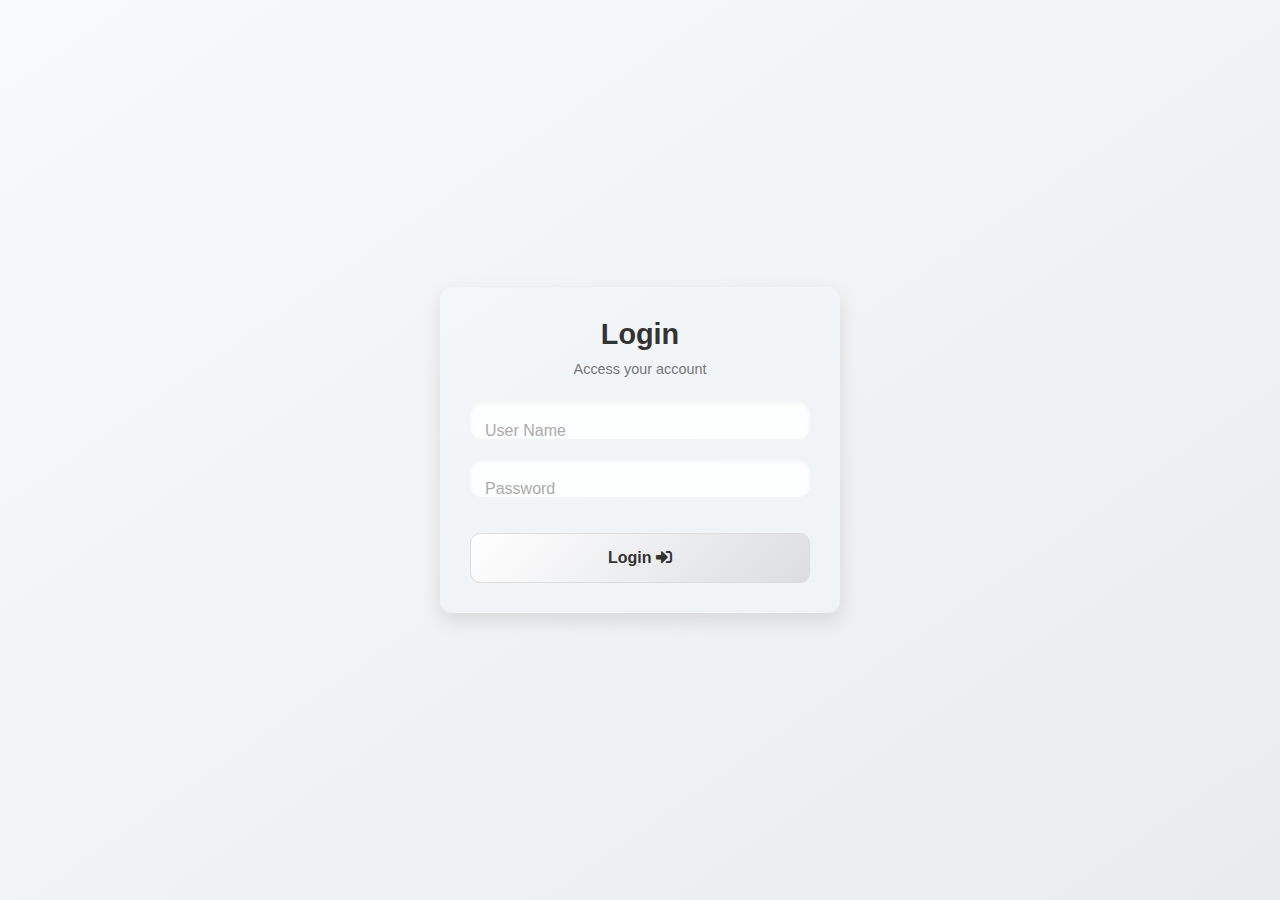
<file: templates/login copy.html>
<!DOCTYPE html>
<html lang="en">
<head>
    <meta charset="UTF-8">
    <meta name="viewport" content="width=device-width, initial-scale=1.0">
    <title>Modern Login</title>
    <!-- Bootstrap CSS -->
    <link rel="stylesheet" href="/static/css/bootstrap.min.css">
    <link rel="stylesheet" href="https://cdnjs.cloudflare.com/ajax/libs/font-awesome/5.15.4/css/all.min.css">
    <style>
        body {
            margin: 0;
            font-family: 'Arial', sans-serif;
            height: 100vh;
            display: flex;
            justify-content: center;
            align-items: center;
            background: linear-gradient(145deg, #f8f9fa, #e9ecef);
            color: #333;
        }
        .login-container {
            width: 100%;
            max-width: 400px;
            background: rgba(243, 253, 255, 0.274);
            border-radius: 12px;
            box-shadow: 0px 8px 20px rgba(0, 0, 0, 0.1);
            padding: 30px;
            animation: fadeIn 0.8s ease;
        }
        .login-header {
            text-align: center;
            margin-bottom: 20px;
        }
        .login-header h1 {
            font-size: 1.8rem;
            font-weight: bold;
            color: #333;
        }
        .login-header p {
            font-size: 0.9rem;
            color: #777;
        }
        .form-floating {
            position: relative;
            margin-bottom: 20px;
        }

        .form-floating input {
            width: 100%;
            padding: 20px 15px 10px;
            border: none;
            border-radius: 12px;
            background: rgba(255, 255, 255, 0.85);
            box-shadow: inset 0 2px 4px rgba(0, 0, 0, 0.05);
            font-size: 1rem;
            color: #333;
            transition: all 0.3s ease;
        }

        .form-floating input:focus {
            background: rgba(255, 255, 255, 1);
            outline: none;
            box-shadow: 0px 4px 12px rgba(0, 0, 0, 0.1);
        }

        .form-floating label {
            position: absolute;
            top: 18px;
            left: 15px;
            font-size: 1rem;
            color: #aaa;
            transition: all 0.3s ease;
        }

        .form-floating input:focus + label,
        .form-floating input:not(:placeholder-shown) + label {
            top: -10px;
            left: 10px;
            font-size: 0.8rem;
            color: #555;
            background: rgba(255, 255, 255, 0.9);
            padding: 0 5px;
            border-radius: 5px;
        }

        .btn-login {
            width: 100%;
            height: 50px;
            border-radius: 10px;
            background: linear-gradient(135deg, #ffffff, #dcdde1);
            border: 1px solid #ddd;
            color: #333;
            font-weight: bold;
            transition: all 0.3s ease;
        }
        .btn-login:hover {
            background: linear-gradient(135deg, #e9ecef, #ffffff);
            box-shadow: 0 8px 20px rgba(0, 0, 0, 0.1);
        }
        .forgot-password {
            text-align: right;
            margin-top: 10px;
            font-size: 0.85rem;
        }
        .forgot-password a {
            color: #555;
            text-decoration: none;
        }
        .forgot-password a:hover {
            text-decoration: underline;
        }
        @keyframes fadeIn {
            from {
                opacity: 0;
                transform: translateY(10px);
            }
            to {
                opacity: 1;
                transform: translateY(0);
            }
        }
    </style>
</head>
<body>
    <div class="login-container">
        <div class="login-header">
            <h1>Login</h1>
            <p>Access your account</p>
        </div>
        <form id="login-form" method="POST">
            <div class="form-floating">
                <input
                  type="text"
                  id="user_name"
                  placeholder=" "
                  class="form-control"
                  required
                >
                <label for="user_name">User Name</label>
            </div>
            <div class="form-floating">
                <input
                  type="password"
                  id="password"
                  placeholder=" "
                  class="form-control"
                  required
                >
                <label for="password">Password</label>
            </div>
            <button type="submit" class="btn btn-login mt-3" id="login-btn">
                Login <i class="fas fa-sign-in-alt"></i>
            </button>
        </form>
    </div>

    <!-- Include Full jQuery -->
    <script src="https://code.jquery.com/jquery-3.6.0.min.js"></script>
    <script src="https://cdnjs.cloudflare.com/ajax/libs/popper.js/1.16.0/umd/popper.min.js"></script>
    <script src="https://maxcdn.bootstrapcdn.com/bootstrap/4.7.0/js/bootstrap.min.js"></script>
    
    <script>
        $(document).ready(function () {
            $("#login-form").on("submit", function (e) {
                e.preventDefault(); // Prevent the form from submitting normally

                var user_name= $("#user_name").val();
                var password = $("#password").val();

                if (user_name !== "" && password !== "") { 
                    $(".btn-login").attr("disabled", true).text("Logging in...");

                    $.ajax({
                        url: "login_auth", // Your backend PHP script URL
                        type: "POST",
                        contentType: "application/json",
                        credentials: 'include',
                        data: JSON.stringify({
                            user_name: user_name,
                            password: password
                        }), 
                        dataType: "json", // Ensure the response is parsed as JSON
                        success: function (response) {
                            
                            // alert(JSON.stringify(response,null,2))

                            if (response.status === "success") {
                               
                                window.location.href = "index"; 
                            } else {
                                alert("Invalid credentials, please try again.");
                            }

                            $(".btn-login").attr("disabled", false).text("Login");
                        },
                        error: function (error) {
                            alert("Something went wrong, please try again.");
                            $(".btn-login").attr("disabled", false).text("Login");
                        }
                    });
                } else {
                    alert("Please fill in both fields.");
                }
            });
        });
    </script>
</body>
</html>
</file>
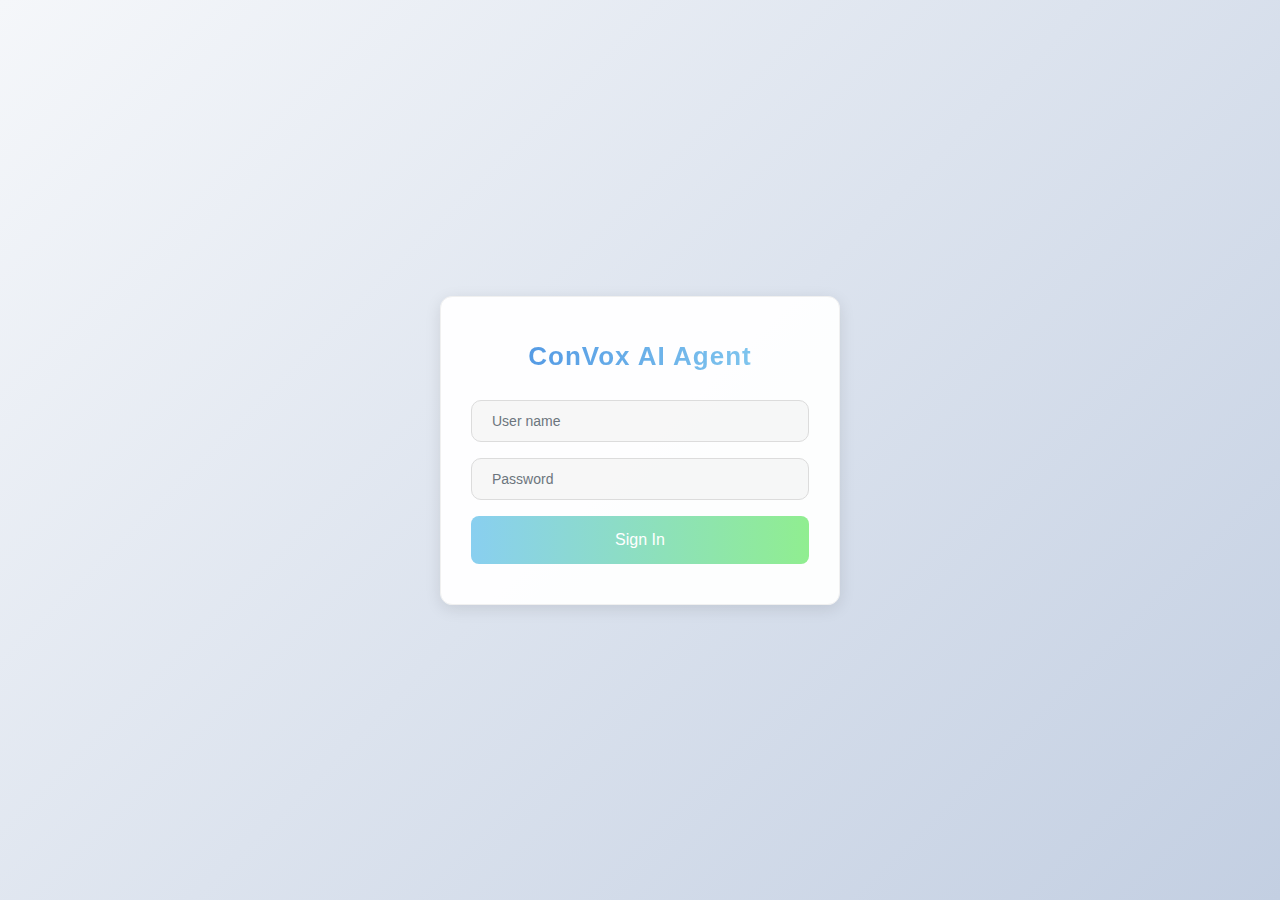
<file: templates/login.html>
<!DOCTYPE html>
<html lang="en">
<head>
    <meta charset="UTF-8">
    <meta name="viewport" content="width=device-width, initial-scale=1.0">
    <title>ConVox AI Agent - Login</title>
    <!-- Bootstrap CSS -->
    <link rel="stylesheet" href="/static/css/bootstrap.min.css">
    <link rel="stylesheet" href="https://cdnjs.cloudflare.com/ajax/libs/font-awesome/5.15.4/css/all.min.css">
    <style>
        body {
          font-family: 'Roboto', sans-serif;
          background: linear-gradient(135deg, #f5f7fa, #c3cfe2);
          height: 100vh;
          display: flex;
          justify-content: center;
          align-items: center;
          margin: 0;
        }
        .login-container {
          background: rgba(255, 255, 255, 0.95);
          border: 1px solid #f0f0f0;
          border-radius: 12px;
          box-shadow: 0 4px 16px rgba(0, 0, 0, 0.1);
          width: 100%;
          max-width: 400px;
          padding: 40px 30px;
          text-align: center;
          animation: slideDown 0.8s ease-in-out;
        }
        .app-logo {
          font-size: 26px;
          font-weight: 700;
          color: #4a90e2;
          margin-bottom: 10px;
          letter-spacing: 1px;
        }
        .tagline {
          font-size: 14px;
          color: #6c757d;
          margin-bottom: 30px;
        }
        .form-control {
          background: rgba(240, 240, 240, 0.5);
          border: 1px solid #dcdcdc;
          border-radius: 10px;
          padding: 20px;
          font-size: 14px;
          color: #333;
          transition: box-shadow 0.3s ease-in-out;
        }
        .form-control:focus {
          box-shadow: 0 4px 8px rgba(0, 0, 0, 0.1);
          border-color: #4a90e2;
          outline: none;
        }
        .btn {
          background: linear-gradient(90deg, #89cff0, #90ee90);
          border: none;
          border-radius: 8px;
          color: #fff;
          padding: 12px 16px;
          font-size: 16px;
          font-weight: 500;
          width: 100%;
          transition: transform 0.3s ease, box-shadow 0.3s ease;
        }
        .btn:hover {
          transform: translateY(-2px);
          box-shadow: 0 4px 15px rgba(0, 0, 0, 0.2);
        }
        .btn:active {
          transform: scale(0.98);
        }
        .gradient-text {
          background: linear-gradient(90deg, #4a90e2, #89cff0);
          -webkit-background-clip: text;
          -webkit-text-fill-color: transparent;
        }
        a {
          color: #4a90e2;
          text-decoration: none;
        }
        a:hover {
          text-decoration: underline;
        }
        @keyframes slideDown {
          from {
            opacity: 0;
            transform: translateY(-20px);
          }
          to {
            opacity: 1;
            transform: translateY(0);
          }
        }
    </style>
</head>
<body>
    <div class="login-container">
        <div class="app-logo gradient-text mb-4">ConVox AI Agent</div>
        <!-- <div class="tagline">Your smarter assistant, powered by AI</div> -->
        <form id="login-form" method="POST">
          <div class="mb-3">
            <input type="text"  id="user_name" class="form-control" placeholder="User name" required>
          </div>
          <div class="mb-3">
            <input type="password" id="password"  class="form-control" placeholder="Password" required>
          </div>
          <button type="submit" class="btn"  id="login-btn">Sign In</button>
        </form>
    </div>
    <!-- Include Full jQuery -->
    <script src="https://code.jquery.com/jquery-3.6.0.min.js"></script>
    <script src="https://cdnjs.cloudflare.com/ajax/libs/popper.js/1.16.0/umd/popper.min.js"></script>
    <script src="https://maxcdn.bootstrapcdn.com/bootstrap/4.7.0/js/bootstrap.min.js"></script>
    
    <script>
        $(document).ready(function () {
            $("#login-form").on("submit", function (e) {
                e.preventDefault(); // Prevent the form from submitting normally

                var user_name= $("#user_name").val();
                var password = $("#password").val();

                if (user_name !== "" && password !== "") { 
                    $(".btn-login").attr("disabled", true).text("Logging in...");

                    $.ajax({
                        url: "login_auth", // Your backend PHP script URL
                        type: "POST",
                        contentType: "application/json",
                        credentials: 'include',
                        data: JSON.stringify({
                            user_name: user_name,
                            password: password
                        }), 
                        dataType: "json", // Ensure the response is parsed as JSON
                        success: function (response) {
                            
                            // alert(JSON.stringify(response,null,2))

                            if (response.status === "success") {
                               
                                window.location.href = "index"; 
                            } else {
                                alert("Invalid credentials, please try again.");
                            }

                            $(".btn-login").attr("disabled", false).text("Login");
                        },
                        error: function (error) {
                            alert("Something went wrong, please try again.");
                            $(".btn-login").attr("disabled", false).text("Login");
                        }
                    });
                } else {
                    alert("Please fill in both fields.");
                }
            });
        });
    </script>
</body>
</html>
</file>
